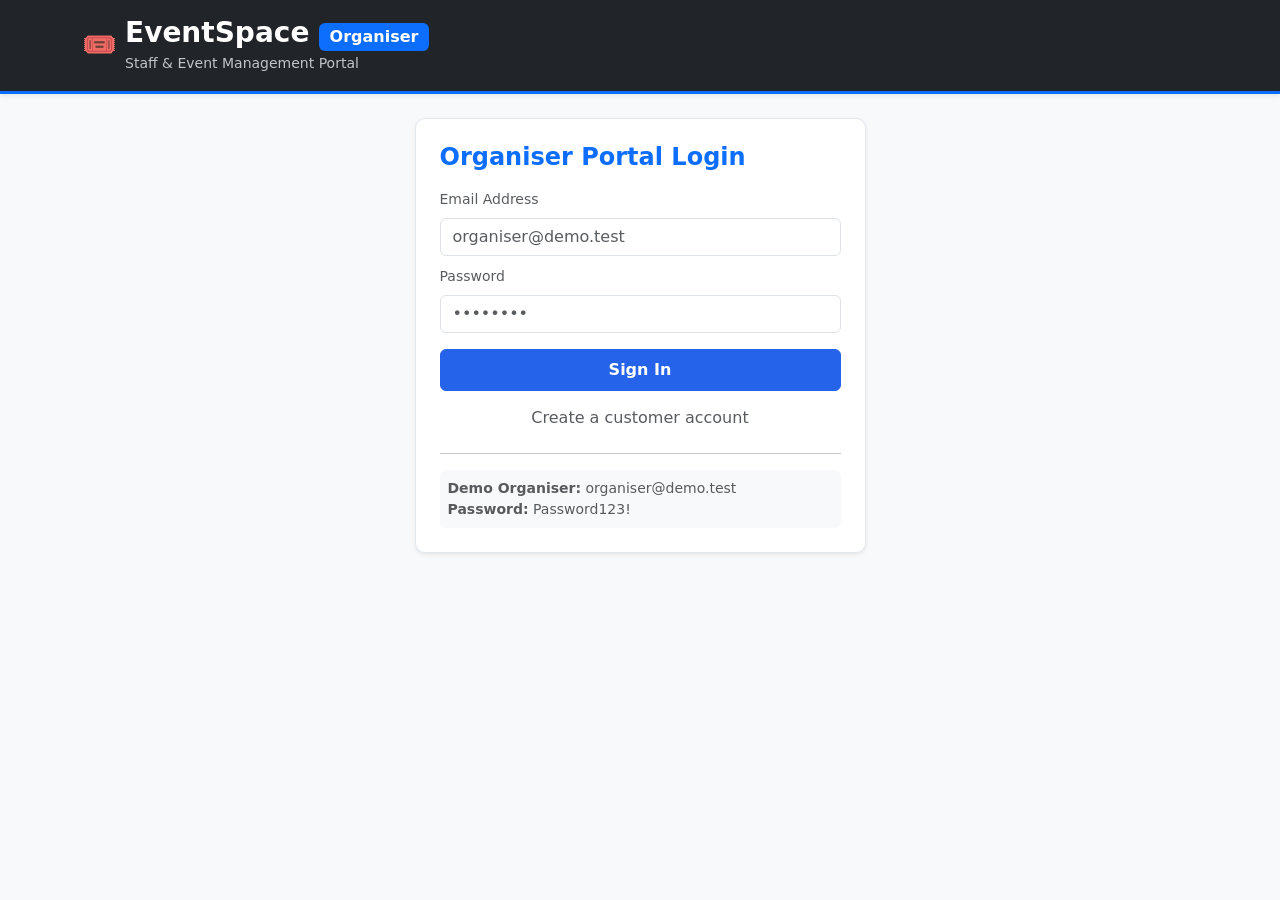
<file: frontend-arif/index.html>
<!doctype html>
<html lang="en">
    <head>
        <meta charset="utf-8" />
        <meta name="viewport" content="width=device-width, initial-scale=1" />
        <title>Organiser Portal | EventSpace</title>
        <link
            href="https://cdn.jsdelivr.net/npm/bootstrap@5.3.3/dist/css/bootstrap.min.css"
            rel="stylesheet"
        />
        <link rel="stylesheet" href="css/style.css" />
    </head>
    <body class="bg-light">
        <!-- HEADER CLEAN CORPORATE -->
        <header class="py-3 mb-4 bg-dark text-white border-bottom border-primary border-3 shadow-sm">
            <div class="container d-flex justify-content-between align-items-center flex-wrap gap-2">
                <div class="d-flex align-items-center gap-2">
                    <span class="fs-3">🎟️</span>
                    <div>
                        <h3 class="m-0 text-white fw-bold">EventSpace <span class="badge bg-primary fs-6">Organiser</span></h3>
                        <small class="text-light opacity-75">Staff & Event Management Portal</small>
                    </div>
                </div>
                <div id="identity" class="d-flex gap-2 align-items-center"></div>
            </div>
        </header>

        <main class="container pb-5">
            <div id="alert"></div>

            <!-- LOGIN SECTION -->
            <div id="auth" class="row justify-content-center">
                <div class="col-lg-5">
                    <div class="card p-4 shadow-sm border-0 rounded-3">
                        <h4 id="authTitle" class="mb-3 text-primary fw-bold">Organiser Portal Login</h4>
                        <form id="loginForm">
                            <label class="form-label text-muted small">Email Address</label>
                            <input
                                class="form-control mb-2"
                                id="email"
                                placeholder="organiser@demo.test"
                                type="email"
                                required
                            />
                            <label class="form-label text-muted small">Password</label>
                            <input
                                class="form-control mb-3"
                                id="password"
                                placeholder="••••••••"
                                type="password"
                                required
                                minlength="8"
                            />
                            <input
                                class="form-control mb-2 d-none"
                                id="name"
                                placeholder="Full name"
                            />
                            <button class="btn btn-primary w-100 fw-bold py-2" id="authSubmit">
                                Sign In
                            </button>
                        </form>
                        <button
                            class="btn btn-link text-decoration-none mt-2 text-muted small"
                            onclick="toggleRegister()"
                            id="toggleText"
                        >
                            Create a customer account
                        </button>
                        <hr />
                        <div class="p-2 bg-light rounded text-muted small">
                            <strong>Demo Organiser:</strong> organiser@demo.test<br />
                            <strong>Password:</strong> Password123!
                        </div>
                    </div>
                </div>
            </div>

            <!-- DASHBOARD & MAIN APP SECTION -->
            <div id="app" class="d-none">

                <!-- NAVIGATION BAR (ONE THEME COLOR) -->
                <div class="d-flex flex-wrap gap-2 align-items-center mb-4 p-2 bg-white rounded shadow-sm border">
                    <button class="btn btn-primary fw-bold" onclick="showTab('events')">
                        📅 My Events
                    </button>
                    <button class="btn btn-outline-primary fw-bold" onclick="showTab('bookings')">
                        🎟️ Incoming Bookings
                    </button>
                    <button class="btn btn-outline-secondary fw-bold" onclick="showTab('venues')">
                        🏢 Venues
                    </button>
                    <button
                        class="btn btn-primary manager ms-auto"
                        onclick="showTab('create')"
                    >
                        + Add Event
                    </button>
                    <button
                        class="btn btn-outline-primary manager"
                        onclick="showTab('createVenue')"
                    >
                        + Add Venue
                    </button>
                    <button
                        class="btn btn-outline-danger admin d-none"
                        onclick="showTab('users')"
                    >
                        👥 Users
                    </button>
                </div>

                <!-- SECTION: EVENTS LIST -->
                <section id="events">
                    <div class="d-flex justify-content-between gap-2 align-items-center mb-3">
                        <h4 class="fw-bold text-dark m-0">Event Management</h4>
                        <input
                            id="search"
                            class="form-control shadow-sm"
                            style="max-width: 250px"
                            placeholder="🔍 Search events..."
                        />
                    </div>
                    <div id="eventList" class="row g-3"></div>
                    <div class="my-4 d-flex align-items-center gap-3 justify-content-center">
                        <button class="btn btn-outline-secondary btn-sm" onclick="loadEvents(-1)">
                            ← Previous
                        </button>
                        <span id="pageInfo" class="fw-bold text-muted"></span>
                        <button class="btn btn-outline-secondary btn-sm" onclick="loadEvents(1)">
                            Next →
                        </button>
                    </div>
                </section>

                <!-- SECTION: BOOKINGS LIST & QR CODE -->
                <section id="bookings" class="d-none">
                    <div class="d-flex justify-content-between align-items-center mb-3">
                        <h4 class="fw-bold text-dark m-0">Customer Bookings & QR Verification</h4>
                        <span class="badge bg-primary">QR API Connected</span>
                    </div>
                    <div id="bookingList"></div>
                </section>

                <!-- SECTION: VENUES -->
                <section id="venues" class="d-none">
                    <h4 class="fw-bold text-dark mb-3">Available Venues</h4>
                    <div id="venueList"></div>
                </section>

                <!-- SECTION: CREATE EVENT -->
                <section id="create" class="d-none">
                    <div class="card p-4 shadow-sm border-0" style="max-width: 700px">
                        <h4 class="fw-bold text-primary mb-3">Create New Event</h4>
                        <form id="eventForm">
                            <label class="form-label fw-bold">Event Title</label>
                            <input class="form-control mb-3" name="title" required placeholder="e.g. Tech Conference 2026" />

                            <label class="form-label fw-bold">Description</label>
                            <textarea class="form-control mb-3" name="description" rows="3" placeholder="Brief event summary..."></textarea>

                            <label class="form-label fw-bold">Select Venue</label>
                            <select
                                id="venueSelect"
                                class="form-select mb-3"
                                name="venue_id"
                                required
                            ></select>

                            <div class="row">
                                <div class="col-md-6">
                                    <label class="form-label fw-bold">Date and Time</label>
                                    <input
                                        class="form-control mb-3"
                                        type="datetime-local"
                                        name="event_date"
                                        required
                                    />
                                </div>
                                <div class="col-md-3">
                                    <label class="form-label fw-bold">Price (RM)</label>
                                    <input
                                        class="form-control mb-3"
                                        type="number"
                                        min="0"
                                        step=".01"
                                        name="ticket_price"
                                        required
                                    />
                                </div>
                                <div class="col-md-3">
                                    <label class="form-label fw-bold">Total Tickets</label>
                                    <input
                                        class="form-control mb-3"
                                        type="number"
                                        min="1"
                                        name="total_tickets"
                                        required
                                    />
                                </div>
                            </div>

                            <button class="btn btn-primary fw-bold w-100 py-2 mt-2">Publish Event</button>
                        </form>
                    </div>
                </section>

                <!-- SECTION: CREATE VENUE -->
                <section id="createVenue" class="d-none">
                    <div class="card p-4 shadow-sm border-0" style="max-width: 700px">
                        <h4 class="fw-bold text-dark mb-3">Add New Venue</h4>
                        <form id="venueForm">
                            <label class="form-label fw-bold">Venue Name</label>
                            <input class="form-control mb-3" name="name" required />

                            <label class="form-label fw-bold">Address / Location</label>
                            <input class="form-control mb-3" name="address" required />

                            <label class="form-label fw-bold">Capacity</label>
                            <input
                                class="form-control mb-3"
                                name="capacity"
                                type="number"
                                min="1"
                                required
                            />

                            <button class="btn btn-primary fw-bold w-100 py-2 mt-2">Save Venue</button>
                        </form>
                    </div>
                </section>

                <!-- SECTION: USERS -->
                <section id="users" class="d-none">
                    <h4 class="fw-bold text-dark mb-3">Users Management</h4>
                    <div id="usersList"></div>
                </section>

            </div>
        </main>

        <script src="js/api.js"></script>
        <script src="js/auth.js"></script>
        <script src="js/events.js"></script>
        <script src="js/bookings.js"></script>
        <script src="js/venues.js"></script>
        <script src="js/users.js"></script>
        <script src="js/app.js"></script>
    </body>
</html>
</file>
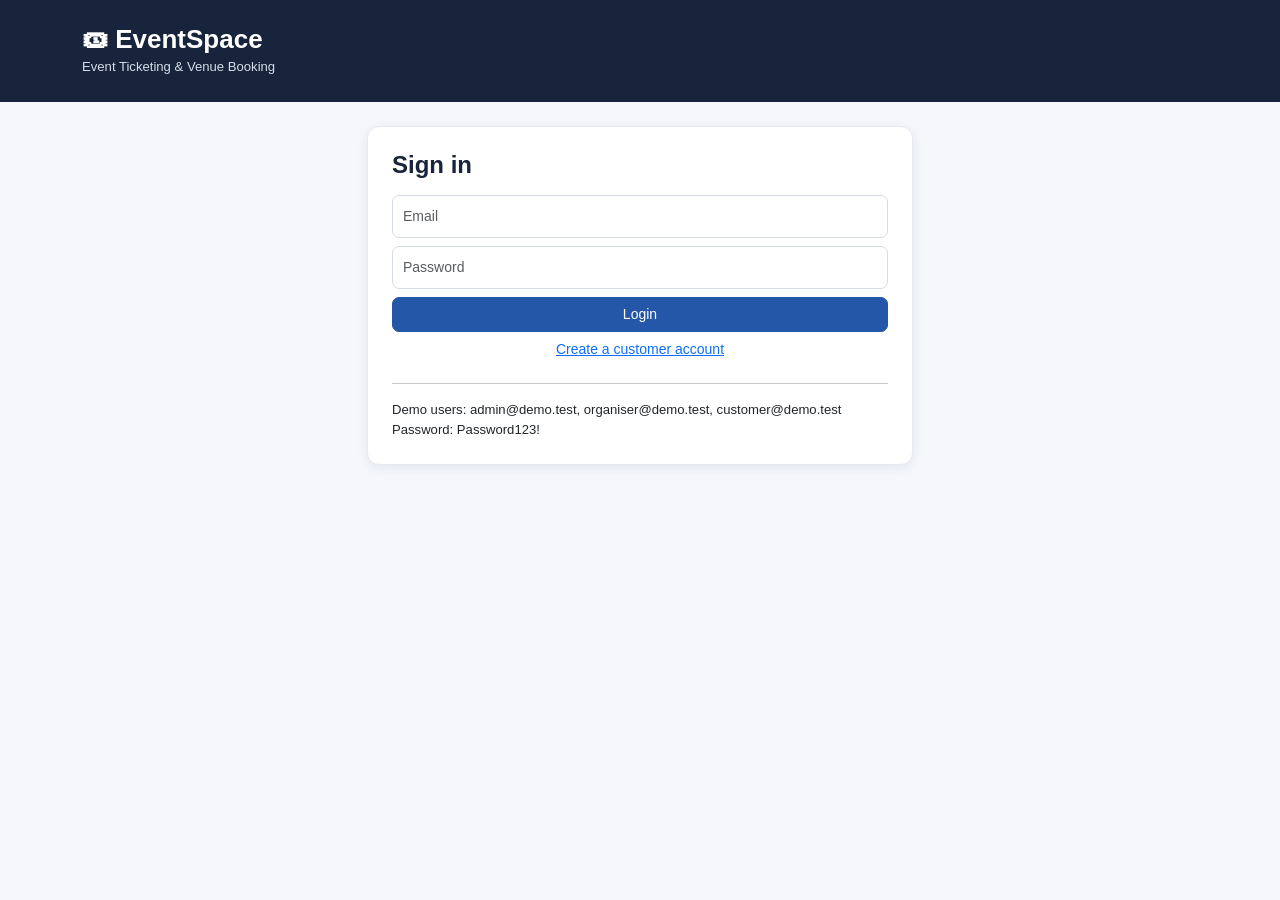
<file: frontend/index.html>
<!doctype html>
<html lang="en">
	<head>
		<meta charset="utf-8" />
		<meta name="viewport" content="width=device-width,initial-scale=1" />
		<title>EventSpace | Ticket Booking</title>
		<link
			href="https://cdn.jsdelivr.net/npm/bootstrap@5.3.3/dist/css/bootstrap.min.css"
			rel="stylesheet"
		/>
		<link rel="stylesheet" href="css/style.css" />
	</head>
	<body>
		<header class="py-4 mb-4">
			<div
				class="container d-flex justify-content-between align-items-center flex-wrap gap-2"
			>
				<div>
					<h2 class="m-0">🎟 EventSpace</h2>
					<small>Event Ticketing & Venue Booking</small>
				</div>
				<div id="identity" class="d-flex gap-2 align-items-center"></div>
			</div>
		</header>
		<main class="container pb-5">
			<div id="alert"></div>
			<div id="auth" class="row justify-content-center">
				<div class="col-lg-6">
					<div class="card p-4">
						<h4 id="authTitle">Sign in</h4>
						<form id="loginForm">
							<input
								class="form-control my-2"
								id="email"
								placeholder="Email"
								type="email"
								required
							/><input
								class="form-control my-2"
								id="password"
								placeholder="Password"
								type="password"
								required
								minlength="8"
							/><input
								class="form-control my-2 d-none"
								id="name"
								placeholder="Full name"
							/><button class="btn btn-primary w-100" id="authSubmit">
								Login
							</button>
						</form>
						<button
							class="btn btn-link"
							onclick="toggleRegister()"
							id="toggleText"
						>
							Create a customer account
						</button>
						<hr />
						<small
							>Demo users: admin@demo.test, organiser@demo.test,
							customer@demo.test<br />Password: Password123!</small
						>
					</div>
				</div>
			</div>
			<div id="app" class="d-none">
				<div class="d-flex flex-wrap gap-2 align-items-center mb-4">
					<button class="btn btn-primary" onclick="showTab('events')">
						Events</button
					><button
						class="btn btn-outline-primary"
						onclick="showTab('bookings')"
					>
						Bookings</button
					><button class="btn btn-outline-primary" onclick="showTab('venues')">
						Venues</button
					><button
						class="btn btn-outline-dark manager d-none"
						onclick="showTab('create')"
					>
						Add event</button
					><button
						class="btn btn-outline-dark manager d-none"
						onclick="showTab('createVenue')"
					>
						Add venue</button
					><button
						class="btn btn-outline-dark admin d-none"
						onclick="showTab('users')"
					>
						Users
					</button>
				</div>
				<section id="events">
					<div
						class="d-flex justify-content-between gap-2 align-items-center mb-3"
					>
						<h3>Upcoming events</h3>
						<input
							id="search"
							class="form-control"
							style="max-width: 250px"
							placeholder="Search event name"
						/>
					</div>
					<div id="eventList" class="row g-3"></div>
					<div class="my-3 d-flex align-items-center gap-3">
						<button class="btn btn-outline-secondary" onclick="loadEvents(-1)">
							Previous</button
						><span id="pageInfo"></span
						><button class="btn btn-outline-secondary" onclick="loadEvents(1)">
							Next
						</button>
					</div>
				</section>
				<section id="bookings" class="d-none">
					<h3>Bookings</h3>
					<div id="bookingList"></div>
				</section>
				<section id="venues" class="d-none">
					<h3>Venues</h3>
					<div id="venueList"></div>
				</section>
				<section id="create" class="d-none">
					<div class="card p-4" style="max-width: 700px">
						<h3>Create event</h3>
						<form id="eventForm">
							<label>Event title</label
							><input class="form-control mb-2" name="title" required /><label
								>Description</label
							><textarea class="form-control mb-2" name="description"></textarea
							><label>Venue</label
							><select
								id="venueSelect"
								class="form-select mb-2"
								name="venue_id"
								required
							></select
							><label>Date and time</label
							><input
								class="form-control mb-2"
								type="datetime-local"
								name="event_date"
								required
							/><label>Ticket price (RM)</label
							><input
								class="form-control mb-2"
								type="number"
								min="0"
								step=".01"
								name="ticket_price"
								required
							/><label>Tickets available</label
							><input
								class="form-control mb-2"
								type="number"
								min="1"
								name="total_tickets"
								required
							/><button class="btn btn-primary">Create event</button>
						</form>
					</div>
				</section>
				<section id="createVenue" class="d-none">
					<div class="card p-4" style="max-width: 700px">
						<h3>Create venue</h3>
						<form id="venueForm">
							<label>Venue name</label
							><input class="form-control mb-2" name="name" required /><label
								>Location</label
							><input class="form-control mb-2" name="address" required /><label
								>Capacity</label
							><input
								class="form-control mb-2"
								name="capacity"
								type="number"
								min="1"
								required
							/><button class="btn btn-primary">Save venue</button>
						</form>
					</div>
				</section>
				<section id="users" class="d-none">
					<h3>Users (administrator only)</h3>
					<div id="usersList"></div>
				</section>
			</div>
		</main>
		<script src="js/api.js"></script>
		<script src="js/auth.js"></script>
		<script src="js/events.js"></script>
		<script src="js/bookings.js"></script>
		<script src="js/venues.js"></script>
		<script src="js/users.js"></script>
		<script src="js/app.js"></script>
	</body>
</html>
</file>
<file: frontend-arif/css/style.css>
/* Clean Corporate Theme - Arif */
body {
    background-color: #f8fafc !important;
    font-family: system-ui, -apple-system, "Segoe UI", Roboto, sans-serif;
}

header {
    background-color: #1e293b !important;
}

.card {
    border-radius: 10px !important;
    border: 1px solid #e2e8f0 !important;
}

.btn-primary {
    background-color: #2563eb !important;
    border-color: #2563eb !important;
}

.btn-primary:hover {
    background-color: #1d4ed8 !important;
}

.btn-outline-primary {
    color: #2563eb !important;
    border-color: #2563eb !important;
}

.btn-outline-primary:hover {
    background-color: #2563eb !important;
    color: white !important;
}
</file>
<file: frontend/css/style.css>
/* General page styling */
body {
    background: #f5f7fb;
    color: #263238;
    font-family: Arial, sans-serif;
    font-size: 15px;
}

/* Header */
header {
    background: #18243c;
    color: white;
    padding-top: 20px !important;
    padding-bottom: 20px !important;
}

header h2 {
    font-size: 26px;
    font-weight: 600;
}

header small {
    color: #d6dce8;
}

/* Main content */
main {
    min-height: 70vh;
}

/* Cards */
.card {
    border: 1px solid #e5e9f0;
    box-shadow: 0 3px 12px rgba(38, 53, 83, 0.08);
    border-radius: 12px;
    background: #ffffff;
}

.card p {
    min-height: 45px;
}

/* Buttons */
.btn {
    border-radius: 7px;
    font-size: 14px;
}

.btn-primary {
    background-color: #2457a7;
    border-color: #2457a7;
}

.btn-primary:hover {
    background-color: #1b4385;
    border-color: #1b4385;
}

/* Headings */
h3 {
    color: #18243c;
    font-size: 23px;
    font-weight: 600;
    margin-bottom: 18px;
}

h4 {
    color: #18243c;
    font-weight: 600;
}

/* Form fields */
.form-control,
.form-select {
    border: 1px solid #d5dbe5;
    border-radius: 7px;
    font-size: 14px;
    padding: 10px;
}

.form-control:focus,
.form-select:focus {
    border-color: #527fbd;
    box-shadow: 0 0 0 0.15rem rgba(36, 87, 167, 0.12);
}

/* Tables */
table {
    background: white;
}

.table th {
    background: #edf1f7;
    color: #263553;
    font-weight: 600;
    white-space: nowrap;
}

.table td {
    vertical-align: middle;
}

/* Status badges */
.badge {
    font-size: 12px;
    padding: 6px 9px;
}

/* Secondary text */
.muted {
    color: #667085;
}

/* Alert messages */
#alert {
    position: sticky;
    top: 0;
    z-index: 10;
}

/* Navigation buttons */
#app > div:first-child {
    padding-bottom: 12px;
    border-bottom: 1px solid #e1e6ee;
}

/* Event search */
#search {
    max-width: 280px;
}

/* Small screens */
@media (max-width: 576px) {
    header h2 {
        font-size: 22px;
    }

    h3 {
        font-size: 20px;
    }

    #search {
        max-width: 100%;
    }

    #app > div:first-child .btn {
        flex: 1 1 auto;
    }
}
</file>
